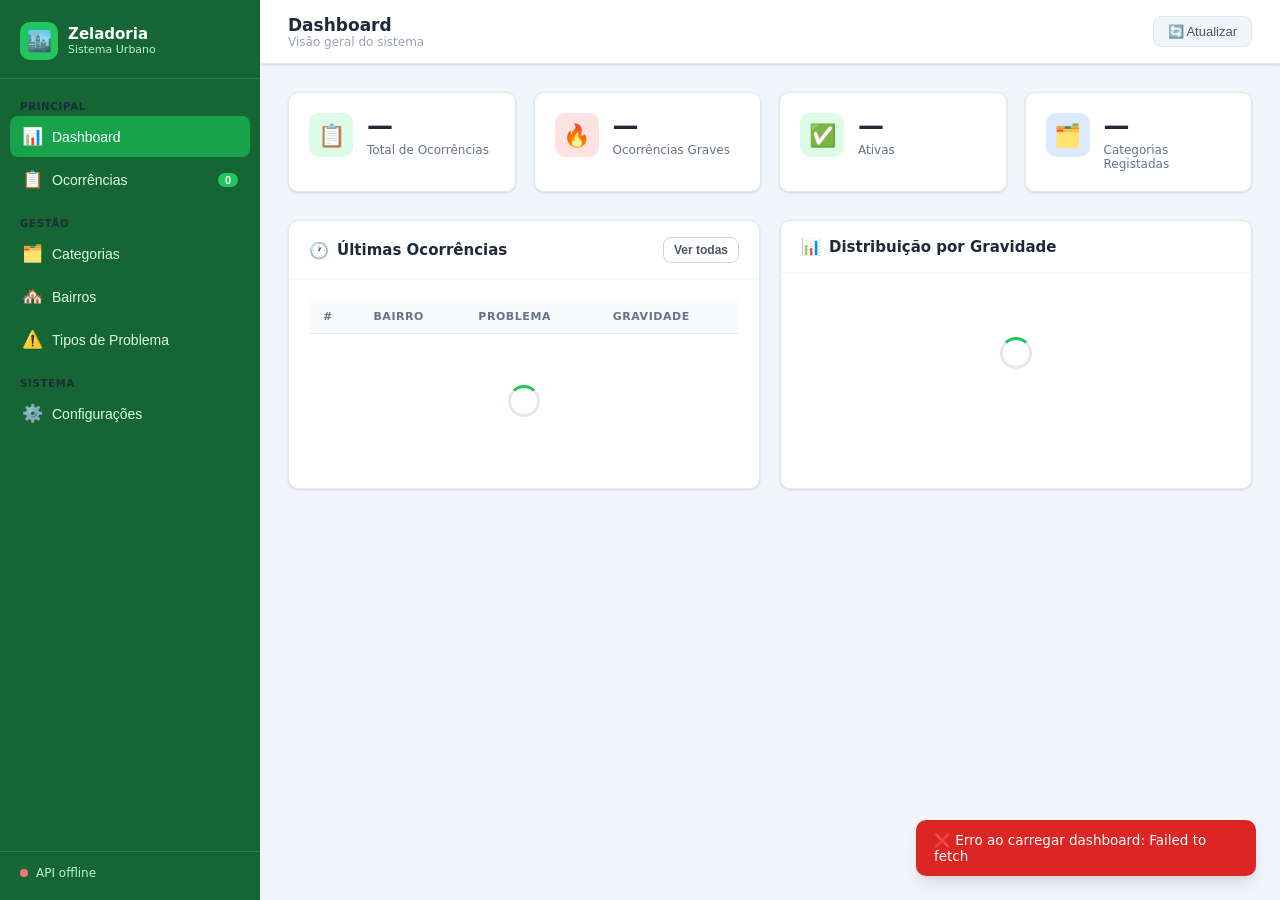
<file: Projeto/static/index.html>
<!DOCTYPE html>
<html lang="pt-BR">
<head>
  <meta charset="UTF-8" />
  <meta name="viewport" content="width=device-width, initial-scale=1.0" />
  <title>Zeladoria Urbana</title>
  <style>
    /* ============================================================
       RESET & BASE
    ============================================================ */
    *, *::before, *::after { box-sizing: border-box; margin: 0; padding: 0; }
    :root {
      --green-50:  #f0fdf4;
      --green-100: #dcfce7;
      --green-200: #bbf7d0;
      --green-400: #4ade80;
      --green-500: #22c55e;
      --green-600: #16a34a;
      --green-700: #15803d;
      --green-800: #166534;
      --green-900: #14532d;

      --yellow-100: #fef9c3;
      --yellow-400: #facc15;
      --yellow-600: #ca8a04;

      --red-100:   #fee2e2;
      --red-400:   #f87171;
      --red-500:   #ef4444;
      --red-600:   #dc2626;

      --blue-100:  #dbeafe;
      --blue-500:  #3b82f6;

      --slate-50:  #f8fafc;
      --slate-100: #f1f5f9;
      --slate-200: #e2e8f0;
      --slate-300: #cbd5e1;
      --slate-400: #94a3b8;
      --slate-500: #64748b;
      --slate-600: #475569;
      --slate-700: #334155;
      --slate-800: #1e293b;
      --slate-900: #0f172a;

      --sidebar-w: 260px;
      --header-h: 64px;
      --radius:    10px;
      --shadow-sm: 0 1px 3px rgba(0,0,0,.08), 0 1px 2px rgba(0,0,0,.06);
      --shadow:    0 4px 6px -1px rgba(0,0,0,.1), 0 2px 4px -1px rgba(0,0,0,.06);
      --shadow-lg: 0 10px 15px -3px rgba(0,0,0,.1), 0 4px 6px -2px rgba(0,0,0,.05);
    }
    html { font-size: 15px; }
    body {
      font-family: 'Segoe UI', system-ui, -apple-system, sans-serif;
      background: var(--slate-100);
      color: var(--slate-800);
      min-height: 100vh;
      display: flex;
    }

    /* ============================================================
       SIDEBAR
    ============================================================ */
    .sidebar {
      width: var(--sidebar-w);
      min-height: 100vh;
      background: var(--green-800);
      display: flex;
      flex-direction: column;
      position: fixed;
      top: 0; left: 0; bottom: 0;
      z-index: 100;
      transition: transform .25s ease;
    }
    .sidebar-logo {
      display: flex;
      align-items: center;
      gap: 10px;
      padding: 22px 20px 18px;
      border-bottom: 1px solid rgba(255,255,255,.12);
    }
    .sidebar-logo .logo-icon {
      width: 38px; height: 38px;
      background: var(--green-500);
      border-radius: 10px;
      display: flex; align-items: center; justify-content: center;
      font-size: 20px;
    }
    .sidebar-logo .logo-text {
      color: #fff;
      font-weight: 700;
      font-size: 15px;
      line-height: 1.2;
    }
    .sidebar-logo .logo-sub { color: var(--green-200); font-size: 11px; font-weight: 400; }

    nav { padding: 14px 10px; flex: 1; }
    .nav-label {
      color: var(--green-300);
      font-size: 10px;
      font-weight: 700;
      letter-spacing: .08em;
      text-transform: uppercase;
      padding: 8px 10px 4px;
    }
    .nav-item {
      display: flex;
      align-items: center;
      gap: 10px;
      padding: 10px 12px;
      border-radius: 8px;
      cursor: pointer;
      color: var(--green-100);
      font-size: 14px;
      font-weight: 500;
      transition: background .15s;
      margin-bottom: 2px;
      border: none;
      background: none;
      width: 100%;
      text-align: left;
    }
    .nav-item:hover { background: rgba(255,255,255,.1); }
    .nav-item.active { background: var(--green-600); color: #fff; }
    .nav-item .icon { font-size: 17px; width: 20px; text-align: center; flex-shrink: 0; }
    .nav-item .badge {
      margin-left: auto;
      background: var(--green-500);
      color: #fff;
      border-radius: 999px;
      font-size: 11px;
      padding: 1px 7px;
      font-weight: 700;
    }

    .sidebar-footer {
      padding: 14px 20px 20px;
      border-top: 1px solid rgba(255,255,255,.12);
    }
    .api-status {
      display: flex; align-items: center; gap: 8px;
      font-size: 12px; color: var(--green-200);
    }
    .api-status .dot {
      width: 8px; height: 8px;
      border-radius: 50%;
      background: var(--green-400);
      flex-shrink: 0;
      animation: pulse 2s infinite;
    }
    .api-status .dot.offline { background: var(--red-400); animation: none; }
    @keyframes pulse { 0%,100%{opacity:1} 50%{opacity:.4} }

    /* ============================================================
       MAIN LAYOUT
    ============================================================ */
    .main {
      margin-left: var(--sidebar-w);
      flex: 1;
      display: flex;
      flex-direction: column;
      min-height: 100vh;
    }

    /* TOPBAR */
    .topbar {
      height: var(--header-h);
      background: #fff;
      border-bottom: 1px solid var(--slate-200);
      display: flex;
      align-items: center;
      padding: 0 28px;
      gap: 16px;
      position: sticky; top: 0; z-index: 50;
      box-shadow: var(--shadow-sm);
    }
    .topbar-title { font-size: 17px; font-weight: 700; color: var(--slate-800); flex: 1; }
    .topbar-subtitle { font-size: 12px; color: var(--slate-400); font-weight: 400; }
    .btn-refresh {
      background: var(--slate-100);
      border: 1px solid var(--slate-200);
      border-radius: 8px;
      padding: 7px 14px;
      font-size: 13px;
      color: var(--slate-600);
      cursor: pointer;
      display: flex; align-items: center; gap: 6px;
      transition: background .15s;
    }
    .btn-refresh:hover { background: var(--slate-200); }
    .hamburger {
      display: none;
      background: none; border: none; cursor: pointer;
      font-size: 22px; color: var(--slate-700);
    }

    /* PAGE CONTENT */
    .page { display: none; padding: 28px; }
    .page.active { display: block; }

    /* ============================================================
       CARDS / STATS
    ============================================================ */
    .stats-grid {
      display: grid;
      grid-template-columns: repeat(auto-fill, minmax(200px, 1fr));
      gap: 18px;
      margin-bottom: 28px;
    }
    .stat-card {
      background: #fff;
      border-radius: var(--radius);
      padding: 20px;
      box-shadow: var(--shadow-sm);
      border: 1px solid var(--slate-200);
      display: flex; align-items: flex-start; gap: 14px;
    }
    .stat-icon {
      width: 44px; height: 44px;
      border-radius: 10px;
      display: flex; align-items: center; justify-content: center;
      font-size: 22px;
      flex-shrink: 0;
    }
    .stat-icon.green  { background: var(--green-100);  }
    .stat-icon.yellow { background: var(--yellow-100); }
    .stat-icon.red    { background: var(--red-100);    }
    .stat-icon.blue   { background: var(--blue-100);   }
    .stat-info { flex: 1; }
    .stat-value { font-size: 26px; font-weight: 800; color: var(--slate-800); line-height: 1; }
    .stat-label { font-size: 12px; color: var(--slate-500); margin-top: 4px; }

    /* ============================================================
       PANELS (cards with header)
    ============================================================ */
    .panel {
      background: #fff;
      border-radius: var(--radius);
      border: 1px solid var(--slate-200);
      box-shadow: var(--shadow-sm);
      overflow: hidden;
      margin-bottom: 24px;
    }
    .panel-header {
      display: flex; align-items: center; justify-content: space-between;
      padding: 16px 20px;
      border-bottom: 1px solid var(--slate-100);
      gap: 12px;
      flex-wrap: wrap;
    }
    .panel-title {
      font-size: 15px; font-weight: 700;
      color: var(--slate-800);
      display: flex; align-items: center; gap: 8px;
    }
    .panel-title .ico { font-size: 16px; }
    .panel-body { padding: 20px; }

    /* ============================================================
       TABLE
    ============================================================ */
    .table-wrap { overflow-x: auto; }
    table { width: 100%; border-collapse: collapse; font-size: 13.5px; }
    thead tr { background: var(--slate-50); }
    th {
      text-align: left;
      padding: 10px 14px;
      font-size: 11px;
      text-transform: uppercase;
      letter-spacing: .05em;
      color: var(--slate-500);
      font-weight: 700;
      border-bottom: 1px solid var(--slate-200);
      white-space: nowrap;
    }
    td {
      padding: 11px 14px;
      border-bottom: 1px solid var(--slate-100);
      color: var(--slate-700);
      vertical-align: middle;
    }
    tbody tr:last-child td { border-bottom: none; }
    tbody tr:hover { background: var(--slate-50); }

    /* ============================================================
       BADGES & GRAVIDADE
    ============================================================ */
    .badge {
      display: inline-flex; align-items: center; gap: 4px;
      padding: 3px 9px;
      border-radius: 999px;
      font-size: 11.5px;
      font-weight: 600;
    }
    .badge-green  { background: var(--green-100);  color: var(--green-700); }
    .badge-yellow { background: var(--yellow-100); color: var(--yellow-600); }
    .badge-red    { background: var(--red-100);    color: var(--red-600); }
    .badge-blue   { background: var(--blue-100);   color: var(--blue-500); }
    .badge-gray   { background: var(--slate-100);  color: var(--slate-500); }

    /* ============================================================
       BUTTONS
    ============================================================ */
    .btn {
      display: inline-flex; align-items: center; gap: 7px;
      padding: 8px 16px;
      border-radius: 8px;
      font-size: 13.5px;
      font-weight: 600;
      cursor: pointer;
      border: none;
      transition: filter .15s, transform .1s;
    }
    .btn:active { transform: scale(.97); }
    .btn-primary   { background: var(--green-600); color: #fff; }
    .btn-primary:hover   { filter: brightness(1.08); }
    .btn-danger    { background: var(--red-500); color: #fff; }
    .btn-danger:hover    { filter: brightness(1.08); }
    .btn-outline   {
      background: transparent;
      border: 1px solid var(--slate-300);
      color: var(--slate-600);
    }
    .btn-outline:hover { background: var(--slate-100); }
    .btn-sm { padding: 5px 10px; font-size: 12px; }

    /* ============================================================
       FORMS
    ============================================================ */
    .form-grid { display: grid; gap: 16px; }
    .form-grid.cols-2 { grid-template-columns: 1fr 1fr; }
    .form-group { display: flex; flex-direction: column; gap: 5px; }
    label { font-size: 13px; font-weight: 600; color: var(--slate-700); }
    .hint { font-size: 11.5px; color: var(--slate-400); margin-top: 2px; }
    input, select, textarea {
      padding: 9px 12px;
      border: 1px solid var(--slate-300);
      border-radius: 8px;
      font-size: 13.5px;
      color: var(--slate-800);
      background: #fff;
      outline: none;
      transition: border-color .15s, box-shadow .15s;
      width: 100%;
      font-family: inherit;
    }
    input:focus, select:focus, textarea:focus {
      border-color: var(--green-500);
      box-shadow: 0 0 0 3px rgba(34,197,94,.15);
    }
    input.error, select.error { border-color: var(--red-500); }
    .field-error { color: var(--red-500); font-size: 11.5px; margin-top: 2px; }

    /* ============================================================
       GRAVIDADE SELECTOR
    ============================================================ */
    .grav-options { display: flex; gap: 10px; flex-wrap: wrap; }
    .grav-opt {
      flex: 1; min-width: 90px;
      border: 2px solid var(--slate-200);
      border-radius: 10px;
      padding: 12px 10px;
      text-align: center;
      cursor: pointer;
      transition: all .15s;
      background: #fff;
    }
    .grav-opt .grav-emoji { font-size: 22px; }
    .grav-opt .grav-label { font-size: 12px; font-weight: 700; margin-top: 4px; }
    .grav-opt .grav-num   { font-size: 11px; color: var(--slate-400); }
    .grav-opt:hover { border-color: var(--slate-400); }
    .grav-opt.sel-1 { border-color: var(--green-500);  background: var(--green-50); }
    .grav-opt.sel-2 { border-color: var(--yellow-400); background: var(--yellow-100); }
    .grav-opt.sel-3 { border-color: var(--red-500);    background: var(--red-100); }

    /* ============================================================
       EMPTY STATE
    ============================================================ */
    .empty {
      text-align: center;
      padding: 48px 20px;
      color: var(--slate-400);
    }
    .empty .empty-icon { font-size: 48px; margin-bottom: 10px; }
    .empty p { font-size: 14px; }

    /* ============================================================
       LOADING SPINNER
    ============================================================ */
    .spinner-wrap {
      display: flex; align-items: center; justify-content: center;
      padding: 40px;
    }
    .spinner {
      width: 32px; height: 32px;
      border: 3px solid var(--slate-200);
      border-top-color: var(--green-500);
      border-radius: 50%;
      animation: spin .7s linear infinite;
    }
    @keyframes spin { to { transform: rotate(360deg); } }

    /* ============================================================
       TOAST NOTIFICATIONS
    ============================================================ */
    #toast-container {
      position: fixed;
      bottom: 24px; right: 24px;
      display: flex; flex-direction: column; gap: 10px;
      z-index: 9999;
      pointer-events: none;
    }
    .toast {
      display: flex; align-items: center; gap: 10px;
      background: var(--slate-800);
      color: #fff;
      padding: 12px 18px;
      border-radius: 10px;
      font-size: 13.5px;
      box-shadow: var(--shadow-lg);
      animation: slideUp .3s ease;
      pointer-events: all;
      max-width: 340px;
    }
    .toast.success { background: var(--green-700); }
    .toast.error   { background: var(--red-600); }
    .toast.warning { background: #b45309; }
    @keyframes slideUp {
      from { opacity: 0; transform: translateY(16px); }
      to   { opacity: 1; transform: translateY(0); }
    }

    /* ============================================================
       MODAL
    ============================================================ */
    .modal-overlay {
      position: fixed; inset: 0;
      background: rgba(0,0,0,.45);
      z-index: 500;
      display: flex; align-items: center; justify-content: center;
      padding: 20px;
      display: none;
    }
    .modal-overlay.open { display: flex; }
    .modal {
      background: #fff;
      border-radius: 14px;
      padding: 28px;
      width: 100%; max-width: 500px;
      box-shadow: var(--shadow-lg);
      animation: modalIn .2s ease;
    }
    @keyframes modalIn {
      from { opacity:0; transform: scale(.95); }
      to   { opacity:1; transform: scale(1); }
    }
    .modal-title { font-size: 17px; font-weight: 700; margin-bottom: 20px; color: var(--slate-800); }
    .modal-footer { display: flex; gap: 10px; justify-content: flex-end; margin-top: 24px; }

    /* ============================================================
       SETTINGS
    ============================================================ */
    .settings-url-bar {
      display: flex; gap: 10px; align-items: center;
    }
    .settings-url-bar input { flex: 1; font-family: monospace; font-size: 13px; }

    /* ============================================================
       DASHBOARD GRID
    ============================================================ */
    .dash-grid { display: grid; grid-template-columns: 1fr 1fr; gap: 20px; }
    @media(max-width: 900px) { .dash-grid { grid-template-columns: 1fr; } }

    /* ============================================================
       GRAVIDADE BAR CHART
    ============================================================ */
    .grav-chart { display: flex; flex-direction: column; gap: 12px; padding: 4px 0; }
    .grav-row { display: flex; align-items: center; gap: 10px; }
    .grav-row .grav-name { width: 70px; font-size: 12px; font-weight: 600; flex-shrink: 0; }
    .grav-row .bar-bg {
      flex: 1; height: 10px; background: var(--slate-100); border-radius: 999px; overflow: hidden;
    }
    .grav-row .bar-fill { height: 100%; border-radius: 999px; transition: width .5s ease; }
    .grav-row .bar-fill.g1 { background: var(--green-500); }
    .grav-row .bar-fill.g2 { background: var(--yellow-400); }
    .grav-row .bar-fill.g3 { background: var(--red-500); }
    .grav-row .bar-count { width: 28px; text-align: right; font-size: 12px; color: var(--slate-500); font-weight: 600; }

    /* ============================================================
       SEARCH
    ============================================================ */
    .search-box {
      position: relative;
    }
    .search-box input {
      padding-left: 34px;
      width: 220px;
    }
    .search-box .search-icon {
      position: absolute;
      left: 10px; top: 50%;
      transform: translateY(-50%);
      color: var(--slate-400);
      font-size: 15px;
      pointer-events: none;
    }

    /* ============================================================
       RESPONSIVE
    ============================================================ */
    @media (max-width: 768px) {
      .sidebar { transform: translateX(-100%); }
      .sidebar.open { transform: translateX(0); }
      .main { margin-left: 0; }
      .hamburger { display: block; }
      .form-grid.cols-2 { grid-template-columns: 1fr; }
      .topbar { padding: 0 16px; }
      .page { padding: 16px; }
      .dash-grid { grid-template-columns: 1fr; }
    }
    .overlay-bg {
      display: none;
      position: fixed; inset: 0;
      background: rgba(0,0,0,.35);
      z-index: 90;
    }
    .overlay-bg.open { display: block; }

    /* ============================================================
       CONFIRM DELETE DIALOG
    ============================================================ */
    .confirm-modal {
      max-width: 380px;
    }
    .confirm-modal p { font-size: 14px; color: var(--slate-600); line-height: 1.6; }
    .confirm-modal strong { color: var(--slate-800); }
  </style>
</head>
<body>

<!-- ==================== SIDEBAR ==================== -->
<aside class="sidebar" id="sidebar">
  <div class="sidebar-logo">
    <div class="logo-icon">🏙️</div>
    <div class="logo-text">
      Zeladoria
      <div class="logo-sub">Sistema Urbano</div>
    </div>
  </div>

  <nav>
    <div class="nav-label">Principal</div>
    <button class="nav-item active" onclick="navTo('dashboard')">
      <span class="icon">📊</span> Dashboard
    </button>
    <button class="nav-item" onclick="navTo('ocorrencias')">
      <span class="icon">📋</span> Ocorrências
      <span class="badge" id="badge-ocorrencias">0</span>
    </button>

    <div class="nav-label" style="margin-top:10px">Gestão</div>
    <button class="nav-item" onclick="navTo('categorias')">
      <span class="icon">🗂️</span> Categorias
    </button>
    <button class="nav-item" onclick="navTo('bairros')">
      <span class="icon">🏘️</span> Bairros
    </button>
    <button class="nav-item" onclick="navTo('problemas')">
      <span class="icon">⚠️</span> Tipos de Problema
    </button>

    <div class="nav-label" style="margin-top:10px">Sistema</div>
    <button class="nav-item" onclick="navTo('config')">
      <span class="icon">⚙️</span> Configurações
    </button>
  </nav>

  <div class="sidebar-footer">
    <div class="api-status" id="api-status-indicator">
      <div class="dot" id="api-dot"></div>
      <span id="api-status-text">Verificando API...</span>
    </div>
  </div>
</aside>

<!-- Mobile overlay -->
<div class="overlay-bg" id="overlay-bg" onclick="closeSidebar()"></div>

<!-- ==================== MAIN ==================== -->
<div class="main">

  <!-- TOPBAR -->
  <header class="topbar">
    <button class="hamburger" onclick="toggleSidebar()">☰</button>
    <div class="topbar-title">
      <span id="page-title">Dashboard</span>
      <div class="topbar-subtitle" id="page-sub">Visão geral do sistema</div>
    </div>
    <button class="btn-refresh" onclick="refreshCurrentPage()">
      🔄 Atualizar
    </button>
  </header>

  <!-- ============================================================
       PAGE: DASHBOARD
  ============================================================ -->
  <div class="page active" id="page-dashboard">
    <div class="stats-grid">
      <div class="stat-card">
        <div class="stat-icon green">📋</div>
        <div class="stat-info">
          <div class="stat-value" id="stat-ocorrencias">—</div>
          <div class="stat-label">Total de Ocorrências</div>
        </div>
      </div>
      <div class="stat-card">
        <div class="stat-icon red">🔥</div>
        <div class="stat-info">
          <div class="stat-value" id="stat-graves">—</div>
          <div class="stat-label">Ocorrências Graves</div>
        </div>
      </div>
      <div class="stat-card">
        <div class="stat-icon green">✅</div>
        <div class="stat-info">
          <div class="stat-value" id="stat-ativas">—</div>
          <div class="stat-label">Ativas</div>
        </div>
      </div>
      <div class="stat-card">
        <div class="stat-icon blue">🗂️</div>
        <div class="stat-info">
          <div class="stat-value" id="stat-categorias">—</div>
          <div class="stat-label">Categorias Registadas</div>
        </div>
      </div>
    </div>

    <div class="dash-grid">
      <!-- Últimas ocorrências -->
      <div class="panel">
        <div class="panel-header">
          <div class="panel-title"><span class="ico">🕐</span> Últimas Ocorrências</div>
          <button class="btn btn-outline btn-sm" onclick="navTo('ocorrencias')">Ver todas</button>
        </div>
        <div class="panel-body">
          <div class="table-wrap">
            <table id="dash-recent-table">
              <thead>
                <tr>
                  <th>#</th><th>Bairro</th><th>Problema</th><th>Gravidade</th>
                </tr>
              </thead>
              <tbody id="dash-recent-body">
                <tr><td colspan="4"><div class="spinner-wrap"><div class="spinner"></div></div></td></tr>
              </tbody>
            </table>
          </div>
        </div>
      </div>

      <!-- Gravidade chart -->
      <div class="panel">
        <div class="panel-header">
          <div class="panel-title"><span class="ico">📊</span> Distribuição por Gravidade</div>
        </div>
        <div class="panel-body">
          <div class="grav-chart" id="dash-grav-chart">
            <div class="spinner-wrap"><div class="spinner"></div></div>
          </div>
          <div style="margin-top:18px">
            <div id="dash-bairro-ranking"></div>
          </div>
        </div>
      </div>
    </div>
  </div>

  <!-- ============================================================
       PAGE: OCORRÊNCIAS
  ============================================================ -->
  <div class="page" id="page-ocorrencias">

    <!-- FORM CRIAR -->
    <div class="panel">
      <div class="panel-header">
        <div class="panel-title"><span class="ico">➕</span> Registar Nova Ocorrência</div>
      </div>
      <div class="panel-body">
        <form id="form-ocorrencia" onsubmit="submitOcorrencia(event)">
          <div class="form-grid cols-2">
            <div class="form-group">
              <label for="occ-categoria">Categoria de Problema</label>
              <select id="occ-categoria" required>
                <option value="">— Selecionar Categoria —</option>
              </select>
              <span class="hint">Selecione o tipo e gravidade do problema</span>
            </div>
            <div class="form-group">
              <label for="occ-bairro">Bairro</label>
              <select id="occ-bairro" required>
                <option value="">— Selecionar Bairro —</option>
              </select>
            </div>
          </div>
          <div style="margin-top:16px; display:flex; justify-content:flex-end;">
            <button type="submit" class="btn btn-primary" id="btn-submit-occ">
              ✅ Registar Ocorrência
            </button>
          </div>
        </form>
      </div>
    </div>

    <!-- LISTAGEM -->
    <div class="panel">
      <div class="panel-header">
        <div class="panel-title"><span class="ico">📋</span> Ocorrências Registadas</div>
        <div style="display:flex; gap:10px; align-items:center; flex-wrap:wrap;">
          <div class="search-box">
            <span class="search-icon">🔍</span>
            <input type="text" id="occ-search" placeholder="Pesquisar..." oninput="filterOcorrencias()" />
          </div>
          <select id="occ-filter-grav" onchange="filterOcorrencias()" style="width:auto;padding:7px 12px;">
            <option value="">Todas as gravidades</option>
            <option value="1">🟢 Baixa</option>
            <option value="2">🟡 Média</option>
            <option value="3">🔴 Grave</option>
          </select>
          <select id="occ-filter-status" onchange="filterOcorrencias()" style="width:auto;padding:7px 12px;">
            <option value="">Todos os status</option>
            <option value="true">✅ Ativa</option>
            <option value="false">⬜ Resolvida</option>
          </select>
        </div>
      </div>
      <div class="table-wrap">
        <table>
          <thead>
            <tr>
              <th>#</th>
              <th>Bairro</th>
              <th>Problema</th>
              <th>Gravidade</th>
              <th>Status</th>
              <th style="text-align:right">Ações</th>
            </tr>
          </thead>
          <tbody id="occ-table-body">
            <tr><td colspan="6"><div class="spinner-wrap"><div class="spinner"></div></div></td></tr>
          </tbody>
        </table>
      </div>
      <div id="occ-pagination" style="display:flex;justify-content:flex-end;align-items:center;gap:8px;padding:12px 20px;border-top:1px solid var(--slate-100);"></div>
    </div>
  </div>

  <!-- ============================================================
       PAGE: CATEGORIAS
  ============================================================ -->
  <div class="page" id="page-categorias">
    <div class="panel">
      <div class="panel-header">
        <div class="panel-title"><span class="ico">➕</span> Nova Categoria de Problema</div>
      </div>
      <div class="panel-body">
        <form id="form-categoria" onsubmit="submitCategoria(event)">
          <div class="form-grid cols-2">
            <div class="form-group">
              <label for="cat-problema">Tipo de Problema</label>
              <select id="cat-problema" required>
                <option value="">— Selecionar Problema —</option>
              </select>
            </div>
            <div class="form-group">
              <label>Gravidade</label>
              <div class="grav-options" id="grav-options">
                <div class="grav-opt" data-val="1" onclick="selectGravidade(1)">
                  <div class="grav-emoji">🟢</div>
                  <div class="grav-label">Baixa</div>
                  <div class="grav-num">Nível 1</div>
                </div>
                <div class="grav-opt" data-val="2" onclick="selectGravidade(2)">
                  <div class="grav-emoji">🟡</div>
                  <div class="grav-label">Média</div>
                  <div class="grav-num">Nível 2</div>
                </div>
                <div class="grav-opt" data-val="3" onclick="selectGravidade(3)">
                  <div class="grav-emoji">🔴</div>
                  <div class="grav-label">Grave</div>
                  <div class="grav-num">Nível 3</div>
                </div>
              </div>
              <input type="hidden" id="cat-gravidade" value="" />
              <span class="hint">Use apenas 1, 2 ou 3</span>
            </div>
          </div>
          <div style="margin-top:16px;display:flex;justify-content:flex-end;">
            <button type="submit" class="btn btn-primary">🗂️ Criar Categoria</button>
          </div>
        </form>
      </div>
    </div>

    <div class="panel">
      <div class="panel-header">
        <div class="panel-title"><span class="ico">🗂️</span> Categorias Existentes</div>
      </div>
      <div class="table-wrap">
        <table>
          <thead>
            <tr><th>#</th><th>Problema</th><th>Gravidade</th><th style="text-align:right">Ações</th></tr>
          </thead>
          <tbody id="cat-table-body">
            <tr><td colspan="4"><div class="spinner-wrap"><div class="spinner"></div></div></td></tr>
          </tbody>
        </table>
      </div>
    </div>
  </div>

  <!-- ============================================================
       PAGE: BAIRROS
  ============================================================ -->
  <div class="page" id="page-bairros">
    <div class="panel">
      <div class="panel-header">
        <div class="panel-title"><span class="ico">🏘️</span> Bairros Cadastrados</div>
      </div>
      <div class="panel-body">
        <div id="bairros-grid" style="display:grid;grid-template-columns:repeat(auto-fill,minmax(160px,1fr));gap:10px;">
          <div class="spinner-wrap"><div class="spinner"></div></div>
        </div>
      </div>
    </div>
  </div>

  <!-- ============================================================
       PAGE: PROBLEMAS
  ============================================================ -->
  <div class="page" id="page-problemas">
    <div class="panel">
      <div class="panel-header">
        <div class="panel-title"><span class="ico">⚠️</span> Tipos de Problema Cadastrados</div>
      </div>
      <div class="table-wrap">
        <table>
          <thead>
            <tr><th>#</th><th>Problema</th></tr>
          </thead>
          <tbody id="prob-table-body">
            <tr><td colspan="2"><div class="spinner-wrap"><div class="spinner"></div></div></td></tr>
          </tbody>
        </table>
      </div>
    </div>
  </div>

  <!-- ============================================================
       PAGE: CONFIGURAÇÕES
  ============================================================ -->
  <div class="page" id="page-config">
    <div class="panel">
      <div class="panel-header">
        <div class="panel-title"><span class="ico">🌐</span> URL da API (Render)</div>
      </div>
      <div class="panel-body">
        <p style="font-size:13.5px;color:var(--slate-600);margin-bottom:14px;line-height:1.6;">
          Informe a URL base da sua API hospedada no Render. Exemplo:
          <code style="background:var(--slate-100);padding:2px 6px;border-radius:4px;font-size:12.5px;">https://zeladoria-api.onrender.com</code>
        </p>
        <div class="settings-url-bar">
          <input type="text" id="config-url" placeholder="https://seu-app.onrender.com" />
          <button class="btn btn-primary" onclick="saveApiUrl()">💾 Salvar</button>
          <button class="btn btn-outline" onclick="testApiUrl()">🔌 Testar</button>
        </div>
        <div id="config-test-result" style="margin-top:12px;font-size:13px;"></div>
      </div>
    </div>

    <div class="panel">
      <div class="panel-header">
        <div class="panel-title"><span class="ico">📡</span> Status da Conexão</div>
      </div>
      <div class="panel-body">
        <div id="config-endpoints" style="display:flex;flex-direction:column;gap:10px;">
          <div style="color:var(--slate-400);font-size:13px;">Clique em "Testar" para verificar os endpoints.</div>
        </div>
      </div>
    </div>

    <div class="panel">
      <div class="panel-header">
        <div class="panel-title"><span class="ico">ℹ️</span> Sobre o Sistema</div>
      </div>
      <div class="panel-body" style="font-size:13.5px;color:var(--slate-600);line-height:1.8;">
        <p><strong>Zeladoria Urbana</strong> — Sistema de registo de problemas urbanos para cidadãos.</p>
        <p style="margin-top:8px;">Backend: <strong>FastAPI + PostgreSQL (Neon)</strong> · Deploy: <strong>Render</strong></p>
        <p>Versão da API: <strong>1.0.0</strong></p>
      </div>
    </div>
  </div>

</div><!-- /main -->

<!-- ============================================================
     TOAST CONTAINER
============================================================ -->
<div id="toast-container"></div>

<!-- ============================================================
     CONFIRM DELETE MODAL
============================================================ -->
<div class="modal-overlay" id="confirm-modal">
  <div class="modal confirm-modal">
    <div class="modal-title" id="confirm-title">Confirmar exclusão</div>
    <p id="confirm-msg">Tem a certeza que deseja eliminar este item?</p>
    <div class="modal-footer">
      <button class="btn btn-outline" onclick="closeConfirm()">Cancelar</button>
      <button class="btn btn-danger" id="btn-confirm-ok">🗑️ Eliminar</button>
    </div>
  </div>
</div>

<!-- ============================================================
     JAVASCRIPT
============================================================ -->
<script>
// ============================================================
// CONFIG & STATE
// ============================================================
const DEFAULT_API = 'https://zeladoria.onrender.com';
let API_BASE = localStorage.getItem('zeladoria_api_url') || DEFAULT_API;

// Normalize URL (remove trailing slash)
function normalize(url) { return url.replace(/\/+$/, ''); }

// In-memory cache
let cache = { ocorrencias: null, categorias: null, bairros: null, problemas: null };

// Pagination state
let occPage = 1;
const OCC_PER_PAGE = 10;
let occAll = [];

// Confirm dialog callback
let confirmCallback = null;

// Selected gravidade
let selectedGravidade = 0;

// ============================================================
// NAVIGATION
// ============================================================
const pageMap = {
  dashboard:  { title: 'Dashboard',          sub: 'Visão geral do sistema' },
  ocorrencias:{ title: 'Ocorrências',        sub: 'Listagem e registo de ocorrências' },
  categorias: { title: 'Categorias',         sub: 'Categorias de problemas (administrador)' },
  bairros:    { title: 'Bairros',            sub: 'Bairros disponíveis no sistema' },
  problemas:  { title: 'Tipos de Problema',  sub: 'Tipos de problemas cadastrados' },
  config:     { title: 'Configurações',      sub: 'Configuração da API e do sistema' },
};

function navTo(page) {
  // Deactivate all nav items and pages
  document.querySelectorAll('.nav-item').forEach(el => el.classList.remove('active'));
  document.querySelectorAll('.page').forEach(el => el.classList.remove('active'));

  // Activate target
  document.querySelector(`[onclick="navTo('${page}')"]`).classList.add('active');
  document.getElementById(`page-${page}`).classList.add('active');

  // Update topbar
  const info = pageMap[page];
  document.getElementById('page-title').textContent = info.title;
  document.getElementById('page-sub').textContent   = info.sub;

  // Load page data
  loadPage(page);
  closeSidebar();
}

function loadPage(page) {
  if (page === 'dashboard')   loadDashboard();
  if (page === 'ocorrencias') loadOcorrencias();
  if (page === 'categorias')  { loadCategorias(); loadProblemasSelect(); }
  if (page === 'bairros')     loadBairros();
  if (page === 'problemas')   loadProblemas();
  if (page === 'config')      initConfig();
}

function refreshCurrentPage() {
  cache = { ocorrencias: null, categorias: null, bairros: null, problemas: null };
  const active = document.querySelector('.page.active');
  if (!active) return;
  const page = active.id.replace('page-', '');
  loadPage(page);
  toast('Dados actualizados!', 'success');
}

// ============================================================
// SIDEBAR MOBILE
// ============================================================
function toggleSidebar() {
  document.getElementById('sidebar').classList.toggle('open');
  document.getElementById('overlay-bg').classList.toggle('open');
}
function closeSidebar() {
  document.getElementById('sidebar').classList.remove('open');
  document.getElementById('overlay-bg').classList.remove('open');
}

// ============================================================
// API HELPERS
// ============================================================
async function apiFetch(path, options = {}) {
  const url = normalize(API_BASE) + path;
  const res = await fetch(url, {
    headers: { 'Content-Type': 'application/json', ...options.headers },
    ...options,
  });
  if (!res.ok) {
    let detail = `HTTP ${res.status}`;
    try { const j = await res.json(); detail = j.detail || detail; } catch(e) {}
    throw new Error(detail);
  }
  return res.json();
}

// ============================================================
// TOAST
// ============================================================
function toast(msg, type = 'info', duration = 3500) {
  const c = document.getElementById('toast-container');
  const t = document.createElement('div');
  t.className = `toast ${type}`;
  const icon = type === 'success' ? '✅' : type === 'error' ? '❌' : type === 'warning' ? '⚠️' : 'ℹ️';
  t.textContent = `${icon}  ${msg}`;
  c.appendChild(t);
  setTimeout(() => { t.style.opacity = '0'; t.style.transition = 'opacity .3s'; setTimeout(() => t.remove(), 350); }, duration);
}

// ============================================================
// CONFIRM MODAL
// ============================================================
function openConfirm(title, msg, cb) {
  document.getElementById('confirm-title').textContent = title;
  document.getElementById('confirm-msg').textContent   = msg;
  document.getElementById('confirm-modal').classList.add('open');
  confirmCallback = cb;
  document.getElementById('btn-confirm-ok').onclick = () => { cb(); closeConfirm(); };
}
function closeConfirm() {
  document.getElementById('confirm-modal').classList.remove('open');
  confirmCallback = null;
}
// Close on overlay click
document.getElementById('confirm-modal').addEventListener('click', function(e) {
  if (e.target === this) closeConfirm();
});

// ============================================================
// GRAVIDADE HELPERS
// ============================================================
function gravBadge(g) {
  const map = {
    1: `<span class="badge badge-green">🟢 Baixa</span>`,
    2: `<span class="badge badge-yellow">🟡 Média</span>`,
    3: `<span class="badge badge-red">🔴 Grave</span>`,
  };
  return map[g] || `<span class="badge badge-gray">${g}</span>`;
}

function statusBadge(ativo) {
  return ativo
    ? `<span class="badge badge-green">✅ Ativa</span>`
    : `<span class="badge badge-gray">⬜ Resolvida</span>`;
}

function gravName(g) {
  return { 1: 'Baixa', 2: 'Média', 3: 'Grave' }[g] || g;
}

// ============================================================
// API STATUS CHECK
// ============================================================
async function checkApiStatus() {
  const dot  = document.getElementById('api-dot');
  const text = document.getElementById('api-status-text');
  try {
    await apiFetch('/bairros');
    dot.classList.remove('offline');
    text.textContent = 'API conectada';
  } catch(e) {
    dot.classList.add('offline');
    text.textContent = 'API offline';
  }
}

// ============================================================
// DASHBOARD
// ============================================================
async function loadDashboard() {
  try {
    const [ocorrencias, categorias] = await Promise.all([
      cache.ocorrencias || apiFetch('/ocorrencias/'),
      cache.categorias  || apiFetch('/categorias/'),
    ]);
    cache.ocorrencias = ocorrencias;
    cache.categorias  = categorias;

    const total  = ocorrencias.length;
    const graves = ocorrencias.filter(o => o.gravidade === 3).length;
    const ativas = ocorrencias.filter(o => o.ativo).length;

    document.getElementById('stat-ocorrencias').textContent = total;
    document.getElementById('stat-graves').textContent      = graves;
    document.getElementById('stat-ativas').textContent      = ativas;
    document.getElementById('stat-categorias').textContent  = categorias.length;

    // Update badge
    document.getElementById('badge-ocorrencias').textContent = total;

    // Recent occurrences (last 5)
    const recent = [...ocorrencias].reverse().slice(0, 5);
    const tbody  = document.getElementById('dash-recent-body');
    if (recent.length === 0) {
      tbody.innerHTML = `<tr><td colspan="4"><div class="empty"><div class="empty-icon">📭</div><p>Nenhuma ocorrência registada.</p></div></td></tr>`;
    } else {
      tbody.innerHTML = recent.map(o => `
        <tr>
          <td><span style="font-weight:700;color:var(--slate-500)">#${o.id}</span></td>
          <td>${o.bairro}</td>
          <td>${o.problema}</td>
          <td>${gravBadge(o.gravidade)}</td>
        </tr>`).join('');
    }

    // Gravidade chart
    const g1 = ocorrencias.filter(o => o.gravidade === 1).length;
    const g2 = ocorrencias.filter(o => o.gravidade === 2).length;
    const g3 = ocorrencias.filter(o => o.gravidade === 3).length;
    const maxG = Math.max(g1, g2, g3, 1);

    document.getElementById('dash-grav-chart').innerHTML = `
      <div class="grav-row">
        <div class="grav-name">🟢 Baixa</div>
        <div class="bar-bg"><div class="bar-fill g1" style="width:${(g1/maxG*100)}%"></div></div>
        <div class="bar-count">${g1}</div>
      </div>
      <div class="grav-row">
        <div class="grav-name">🟡 Média</div>
        <div class="bar-bg"><div class="bar-fill g2" style="width:${(g2/maxG*100)}%"></div></div>
        <div class="bar-count">${g2}</div>
      </div>
      <div class="grav-row">
        <div class="grav-name">🔴 Grave</div>
        <div class="bar-bg"><div class="bar-fill g3" style="width:${(g3/maxG*100)}%"></div></div>
        <div class="bar-count">${g3}</div>
      </div>
    `;

    // Bairros ranking
    const bairroCount = {};
    ocorrencias.forEach(o => { bairroCount[o.bairro] = (bairroCount[o.bairro] || 0) + 1; });
    const topBairros = Object.entries(bairroCount).sort((a,b) => b[1]-a[1]).slice(0, 5);
    if (topBairros.length > 0) {
      const maxB = topBairros[0][1];
      document.getElementById('dash-bairro-ranking').innerHTML = `
        <div style="font-size:12px;font-weight:700;color:var(--slate-500);margin-bottom:10px;text-transform:uppercase;letter-spacing:.05em;">🏘️ Top Bairros</div>
        <div style="display:flex;flex-direction:column;gap:8px;">
          ${topBairros.map(([b,n]) => `
            <div style="display:flex;align-items:center;gap:8px;">
              <div style="font-size:12.5px;width:120px;overflow:hidden;text-overflow:ellipsis;white-space:nowrap;">${b}</div>
              <div style="flex:1;height:8px;background:var(--slate-100);border-radius:999px;overflow:hidden;">
                <div style="height:100%;background:var(--green-500);border-radius:999px;width:${n/maxB*100}%"></div>
              </div>
              <div style="font-size:12px;color:var(--slate-500);font-weight:600;width:20px;text-align:right;">${n}</div>
            </div>
          `).join('')}
        </div>
      `;
    }

  } catch(e) {
    console.error(e);
    toast(`Erro ao carregar dashboard: ${e.message}`, 'error');
  }
}

// ============================================================
// OCORRÊNCIAS
// ============================================================
async function loadOcorrencias(forceRefresh = false) {
  if (forceRefresh) cache.ocorrencias = null;

  // Load selects in parallel
  loadBairrosSelect();
  loadCategoriasSelect();

  try {
    const data = cache.ocorrencias || await apiFetch('/ocorrencias/');
    cache.ocorrencias = data;
    occAll = [...data].reverse();
    occPage = 1;
    renderOccTable();
  } catch(e) {
    document.getElementById('occ-table-body').innerHTML =
      `<tr><td colspan="6"><div class="empty"><div class="empty-icon">❌</div><p>Erro: ${e.message}</p></div></td></tr>`;
    toast(`Erro ao carregar ocorrências: ${e.message}`, 'error');
  }
}

function getFilteredOcc() {
  const search = (document.getElementById('occ-search')?.value || '').toLowerCase();
  const grav   = document.getElementById('occ-filter-grav')?.value;
  const status = document.getElementById('occ-filter-status')?.value;

  return occAll.filter(o => {
    if (grav   && String(o.gravidade) !== grav) return false;
    if (status !== '' && status !== undefined && String(o.ativo) !== status) return false;
    if (search && !(`${o.bairro} ${o.problema}`.toLowerCase().includes(search))) return false;
    return true;
  });
}

function filterOcorrencias() {
  occPage = 1;
  renderOccTable();
}

function renderOccTable() {
  const filtered = getFilteredOcc();
  const totalPages = Math.max(1, Math.ceil(filtered.length / OCC_PER_PAGE));
  if (occPage > totalPages) occPage = totalPages;
  const slice = filtered.slice((occPage-1)*OCC_PER_PAGE, occPage*OCC_PER_PAGE);

  const tbody = document.getElementById('occ-table-body');
  if (slice.length === 0) {
    tbody.innerHTML = `<tr><td colspan="6"><div class="empty"><div class="empty-icon">📭</div><p>Nenhuma ocorrência encontrada.</p></div></td></tr>`;
  } else {
    tbody.innerHTML = slice.map(o => `
      <tr>
        <td><span style="font-weight:700;color:var(--slate-400)">#${o.id}</span></td>
        <td><strong>${o.bairro}</strong></td>
        <td>${o.problema}</td>
        <td>${gravBadge(o.gravidade)}</td>
        <td>${statusBadge(o.ativo)}</td>
        <td style="text-align:right">
          <button class="btn btn-danger btn-sm" onclick="deleteOcorrencia(${o.id}, '${escHtml(o.bairro)}', '${escHtml(o.problema)}')">
            🗑️ Eliminar
          </button>
        </td>
      </tr>`).join('');
  }

  // Pagination
  const pag = document.getElementById('occ-pagination');
  if (totalPages <= 1) { pag.innerHTML = ''; return; }

  let pages = '';
  for (let i = 1; i <= totalPages; i++) {
    pages += `<button class="btn btn-sm ${i === occPage ? 'btn-primary' : 'btn-outline'}" onclick="goOccPage(${i})">${i}</button>`;
  }
  pag.innerHTML = `
    <span style="font-size:12px;color:var(--slate-400);">${filtered.length} resultados</span>
    <div style="display:flex;gap:4px;">${pages}</div>
  `;
}

function goOccPage(p) { occPage = p; renderOccTable(); }

async function submitOcorrencia(e) {
  e.preventDefault();
  const id_categoria_p = parseInt(document.getElementById('occ-categoria').value);
  const id_bairros     = parseInt(document.getElementById('occ-bairro').value);

  if (!id_categoria_p || !id_bairros) {
    toast('Preencha todos os campos!', 'warning');
    return;
  }

  const btn = document.getElementById('btn-submit-occ');
  btn.disabled = true;
  btn.textContent = '⏳ A registar...';

  try {
    await apiFetch('/ocorrencias/', {
      method: 'POST',
      body: JSON.stringify({ id_categoria_p, id_bairros }),
    });
    toast('Ocorrência registada com sucesso! ✅', 'success');
    cache.ocorrencias = null;
    document.getElementById('form-ocorrencia').reset();
    await loadOcorrencias(true);
  } catch(err) {
    toast(`Erro: ${err.message}`, 'error');
  } finally {
    btn.disabled = false;
    btn.textContent = '✅ Registar Ocorrência';
  }
}

function deleteOcorrencia(id, bairro, problema) {
  openConfirm(
    'Eliminar Ocorrência',
    `Tem a certeza que deseja eliminar a ocorrência #${id} (${problema} em ${bairro})?`,
    async () => {
      try {
        await apiFetch(`/ocorrencias/${id}`, { method: 'DELETE' });
        toast(`Ocorrência #${id} eliminada.`, 'success');
        cache.ocorrencias = null;
        await loadOcorrencias(true);
        // Update dashboard badge
        const count = document.getElementById('badge-ocorrencias');
        if (count) count.textContent = occAll.length;
      } catch(err) {
        toast(`Erro: ${err.message}`, 'error');
      }
    }
  );
}

// ============================================================
// CATEGORIAS
// ============================================================
async function loadCategorias(forceRefresh = false) {
  if (forceRefresh) cache.categorias = null;
  try {
    const data = cache.categorias || await apiFetch('/categorias/');
    cache.categorias = data;

    const tbody = document.getElementById('cat-table-body');
    if (!data || data.length === 0) {
      tbody.innerHTML = `<tr><td colspan="4"><div class="empty"><div class="empty-icon">🗂️</div><p>Nenhuma categoria registada.</p></div></td></tr>`;
      return;
    }

    tbody.innerHTML = data.map(c => `
      <tr>
        <td><span style="font-weight:700;color:var(--slate-400)">#${c.id}</span></td>
        <td><strong>${c.problema || `Problema #${c.id_problema}`}</strong></td>
        <td>${gravBadge(c.gravidade)}</td>
        <td style="text-align:right">
          <button class="btn btn-danger btn-sm" onclick="deleteCategoria(${c.id})">🗑️ Eliminar</button>
        </td>
      </tr>`).join('');
  } catch(e) {
    document.getElementById('cat-table-body').innerHTML =
      `<tr><td colspan="4"><div class="empty"><div class="empty-icon">❌</div><p>${e.message}</p></div></td></tr>`;
    toast(`Erro categorias: ${e.message}`, 'error');
  }
}

async function loadProblemasSelect() {
  try {
    const data = cache.problemas || await apiFetch('/problemas');
    cache.problemas = data;
    const sel = document.getElementById('cat-problema');
    if (!sel) return;
    const cur = sel.value;
    sel.innerHTML = `<option value="">— Selecionar Problema —</option>` +
      (data || []).map(p => `<option value="${p.id_problema}">${p.problema}</option>`).join('');
    if (cur) sel.value = cur;
  } catch(e) {}
}

function selectGravidade(val) {
  selectedGravidade = val;
  document.getElementById('cat-gravidade').value = val;
  document.querySelectorAll('.grav-opt').forEach(el => {
    el.classList.remove('sel-1', 'sel-2', 'sel-3');
  });
  document.querySelector(`.grav-opt[data-val="${val}"]`).classList.add(`sel-${val}`);
}

async function submitCategoria(e) {
  e.preventDefault();
  const id_problema = parseInt(document.getElementById('cat-problema').value);
  const gravidade   = parseInt(document.getElementById('cat-gravidade').value);

  if (!id_problema) { toast('Selecione um problema!', 'warning'); return; }
  if (!gravidade)   { toast('Selecione a gravidade!', 'warning'); return; }

  // Verificar duplicata: mesma combinação problema + gravidade já existe?
  try {
    const cats = cache.categorias || await apiFetch('/categorias/');
    cache.categorias = cats;

    const duplicada = (cats || []).find(c => {
      // Se tiver c.id_problema compara por ele, ou compara com c.problema
      const probSel = document.getElementById('cat-problema');
      const selectedText = probSel?.options[probSel.selectedIndex]?.text?.trim().toLowerCase();
      const catText = (c.problema || '').trim().toLowerCase();
      return (Number(c.id_problema) === id_problema || catText === selectedText) && Number(c.gravidade) === gravidade;
    });

    if (duplicada) {
      const gravNome = { 1: 'Baixa', 2: 'Média', 3: 'Grave' }[gravidade];
      const probSel  = document.getElementById('cat-problema');
      const probNome = probSel.options[probSel.selectedIndex]?.text || `#${id_problema}`;
      toast(`⚠️ Já existe uma categoria "${probNome}" com gravidade ${gravNome}!`, 'warning', 5000);
      return;
    }

    await apiFetch('/categorias/', {
      method: 'POST',
      body: JSON.stringify({ id_problema, gravidade }),
    });
    toast('Categoria criada com sucesso!', 'success');
    cache.categorias = null;
    document.getElementById('form-categoria').reset();
    selectedGravidade = 0;
    document.querySelectorAll('.grav-opt').forEach(el => el.classList.remove('sel-1','sel-2','sel-3'));
    document.getElementById('cat-gravidade').value = '';
    await loadCategorias(true);
  } catch(err) {
    toast(`Erro: ${err.message}`, 'error');
  }
}

function deleteCategoria(id) {
  openConfirm(
    'Eliminar Categoria',
    `Tem a certeza que deseja eliminar a categoria #${id}? Ocorrências ligadas a ela podem ser afetadas.`,
    async () => {
      try {
        await apiFetch(`/categorias/${id}`, { method: 'DELETE' });
        toast(`Categoria #${id} eliminada.`, 'success');
        cache.categorias = null;
        await loadCategorias(true);
      } catch(err) {
        toast(`Erro: ${err.message}`, 'error');
      }
    }
  );
}

// ============================================================
// BAIRROS
// ============================================================
async function loadBairros(forceRefresh = false) {
  if (forceRefresh) cache.bairros = null;
  try {
    const data = cache.bairros || await apiFetch('/bairros');
    cache.bairros = data;

    const grid = document.getElementById('bairros-grid');
    if (!data || data.length === 0) {
      grid.innerHTML = `<div class="empty"><div class="empty-icon">🏘️</div><p>Nenhum bairro encontrado.</p></div>`;
      return;
    }
    grid.innerHTML = data.map(b => `
      <div style="
        background:var(--green-50);
        border:1px solid var(--green-200);
        border-radius:10px;
        padding:14px;
        display:flex;
        flex-direction:column;
        gap:4px;
      ">
        <span style="font-size:22px;">🏘️</span>
        <span style="font-weight:700;font-size:13.5px;color:var(--green-800);">${b.bairro}</span>
        <span style="font-size:11px;color:var(--green-600);">ID #${b.id}</span>
      </div>
    `).join('');
  } catch(e) {
    document.getElementById('bairros-grid').innerHTML =
      `<div class="empty"><div class="empty-icon">❌</div><p>${e.message}</p></div>`;
    toast(`Erro bairros: ${e.message}`, 'error');
  }
}

async function loadBairrosSelect() {
  try {
    const data = cache.bairros || await apiFetch('/bairros');
    cache.bairros = data;
    const sel = document.getElementById('occ-bairro');
    if (!sel) return;
    const cur = sel.value;
    sel.innerHTML = `<option value="">— Selecionar Bairro —</option>` +
      (data || []).map(b => `<option value="${b.id}">${b.bairro}</option>`).join('');
    if (cur) sel.value = cur;
  } catch(e) {}
}

// ============================================================
// PROBLEMAS
// ============================================================
async function loadProblemas(forceRefresh = false) {
  if (forceRefresh) cache.problemas = null;
  try {
    const data = cache.problemas || await apiFetch('/problemas');
    cache.problemas = data;

    const tbody = document.getElementById('prob-table-body');
    if (!data || data.length === 0) {
      tbody.innerHTML = `<tr><td colspan="2"><div class="empty"><div class="empty-icon">⚠️</div><p>Nenhum problema cadastrado.</p></div></td></tr>`;
      return;
    }
    tbody.innerHTML = data.map(p => `
      <tr>
        <td><span style="font-weight:700;color:var(--slate-400)">#${p.id_problema}</span></td>
        <td><strong>${p.problema}</strong></td>
      </tr>`).join('');
  } catch(e) {
    document.getElementById('prob-table-body').innerHTML =
      `<tr><td colspan="2"><div class="empty"><div class="empty-icon">❌</div><p>${e.message}</p></div></td></tr>`;
    toast(`Erro problemas: ${e.message}`, 'error');
  }
}

// ============================================================
// CATEGORIAS SELECT (for ocorrencias form)
// ============================================================
async function loadCategoriasSelect() {
  try {
    const cats = cache.categorias || await apiFetch('/categorias/');
    cache.categorias = cats;

    const sel = document.getElementById('occ-categoria');
    if (!sel) return;
    const cur = sel.value;
    sel.innerHTML = `<option value="">— Selecionar Categoria —</option>` +
      (cats || []).map(c => {
        // Usa c.problema diretamente da API se existir
        const pName = c.problema || `Problema #${c.id_problema || c.id}`;
        const gLabel = { 1:'🟢 Baixa', 2:'🟡 Média', 3:'🔴 Grave' }[c.gravidade] || c.gravidade;
        return `<option value="${c.id}">${pName} — ${gLabel}</option>`;
      }).join('');
    if (cur) sel.value = cur;
  } catch(e) {}
}

// ============================================================
// CONFIG PAGE
// ============================================================
function initConfig() {
  document.getElementById('config-url').value = API_BASE;
}

function saveApiUrl() {
  const val = document.getElementById('config-url').value.trim();
  if (!val) { toast('URL não pode estar vazio!', 'warning'); return; }
  API_BASE = normalize(val);
  localStorage.setItem('zeladoria_api_url', API_BASE);
  toast('URL guardada com sucesso!', 'success');
  cache = {};
  checkApiStatus();
}

async function testApiUrl() {
  const val = document.getElementById('config-url').value.trim();
  if (!val) { toast('Insira a URL primeiro!', 'warning'); return; }
  API_BASE = normalize(val);

  const result = document.getElementById('config-test-result');
  const eps    = document.getElementById('config-endpoints');
  result.innerHTML = `<span style="color:var(--slate-500)">⏳ A testar conexão...</span>`;
  eps.innerHTML    = `<div class="spinner-wrap"><div class="spinner"></div></div>`;

  const endpoints = [
    { path: '/bairros',      label: 'GET /bairros' },
    { path: '/problemas',    label: 'GET /problemas' },
    { path: '/categorias/',  label: 'GET /categorias/' },
    { path: '/ocorrencias/', label: 'GET /ocorrencias/' },
  ];

  let allOk = true;
  const rows = await Promise.all(endpoints.map(async ep => {
    try {
      await apiFetch(ep.path);
      return { label: ep.label, ok: true };
    } catch(e) {
      allOk = false;
      return { label: ep.label, ok: false, err: e.message };
    }
  }));

  result.innerHTML = allOk
    ? `<span style="color:var(--green-700);font-weight:600;">✅ API funcionando correctamente!</span>`
    : `<span style="color:var(--red-600);font-weight:600;">❌ Alguns endpoints falharam. Verifique a URL e se o serviço está a correr no Render.</span>`;

  eps.innerHTML = rows.map(r => `
    <div style="display:flex;align-items:center;gap:10px;padding:8px 0;border-bottom:1px solid var(--slate-100);">
      <span style="font-size:16px;">${r.ok ? '✅' : '❌'}</span>
      <code style="font-size:12.5px;background:var(--slate-100);padding:2px 8px;border-radius:5px;">${r.label}</code>
      ${!r.ok ? `<span style="font-size:12px;color:var(--red-500);">${r.err}</span>` : ''}
    </div>
  `).join('');

  if (allOk) {
    localStorage.setItem('zeladoria_api_url', API_BASE);
    checkApiStatus();
  }
}

// ============================================================
// UTILS
// ============================================================
function escHtml(str) {
  return String(str)
    .replace(/&/g, '&amp;')
    .replace(/</g, '&lt;')
    .replace(/>/g, '&gt;')
    .replace(/"/g, '&quot;')
    .replace(/'/g, '&#39;');
}

// ============================================================
// INIT
// ============================================================
(async function init() {
  checkApiStatus();
  loadDashboard();
})();
</script>
</body>
</html>
</file>
